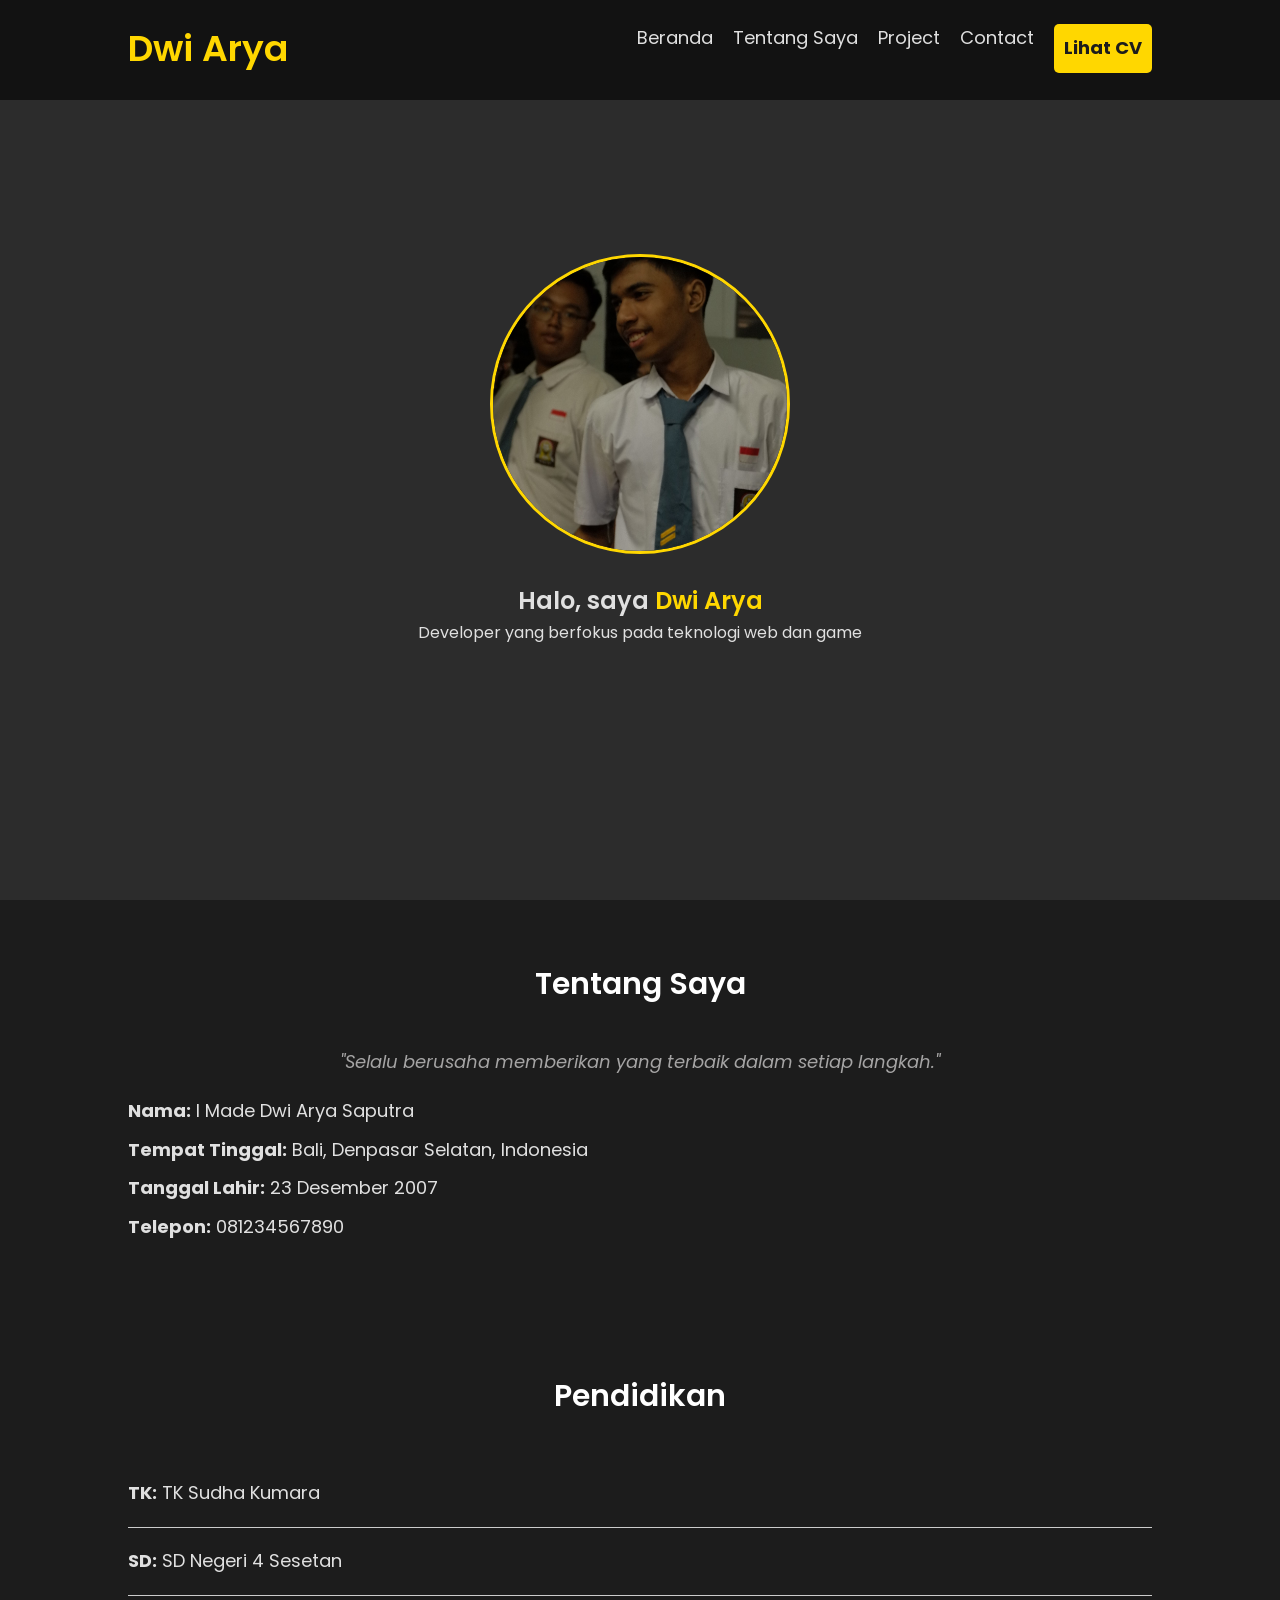
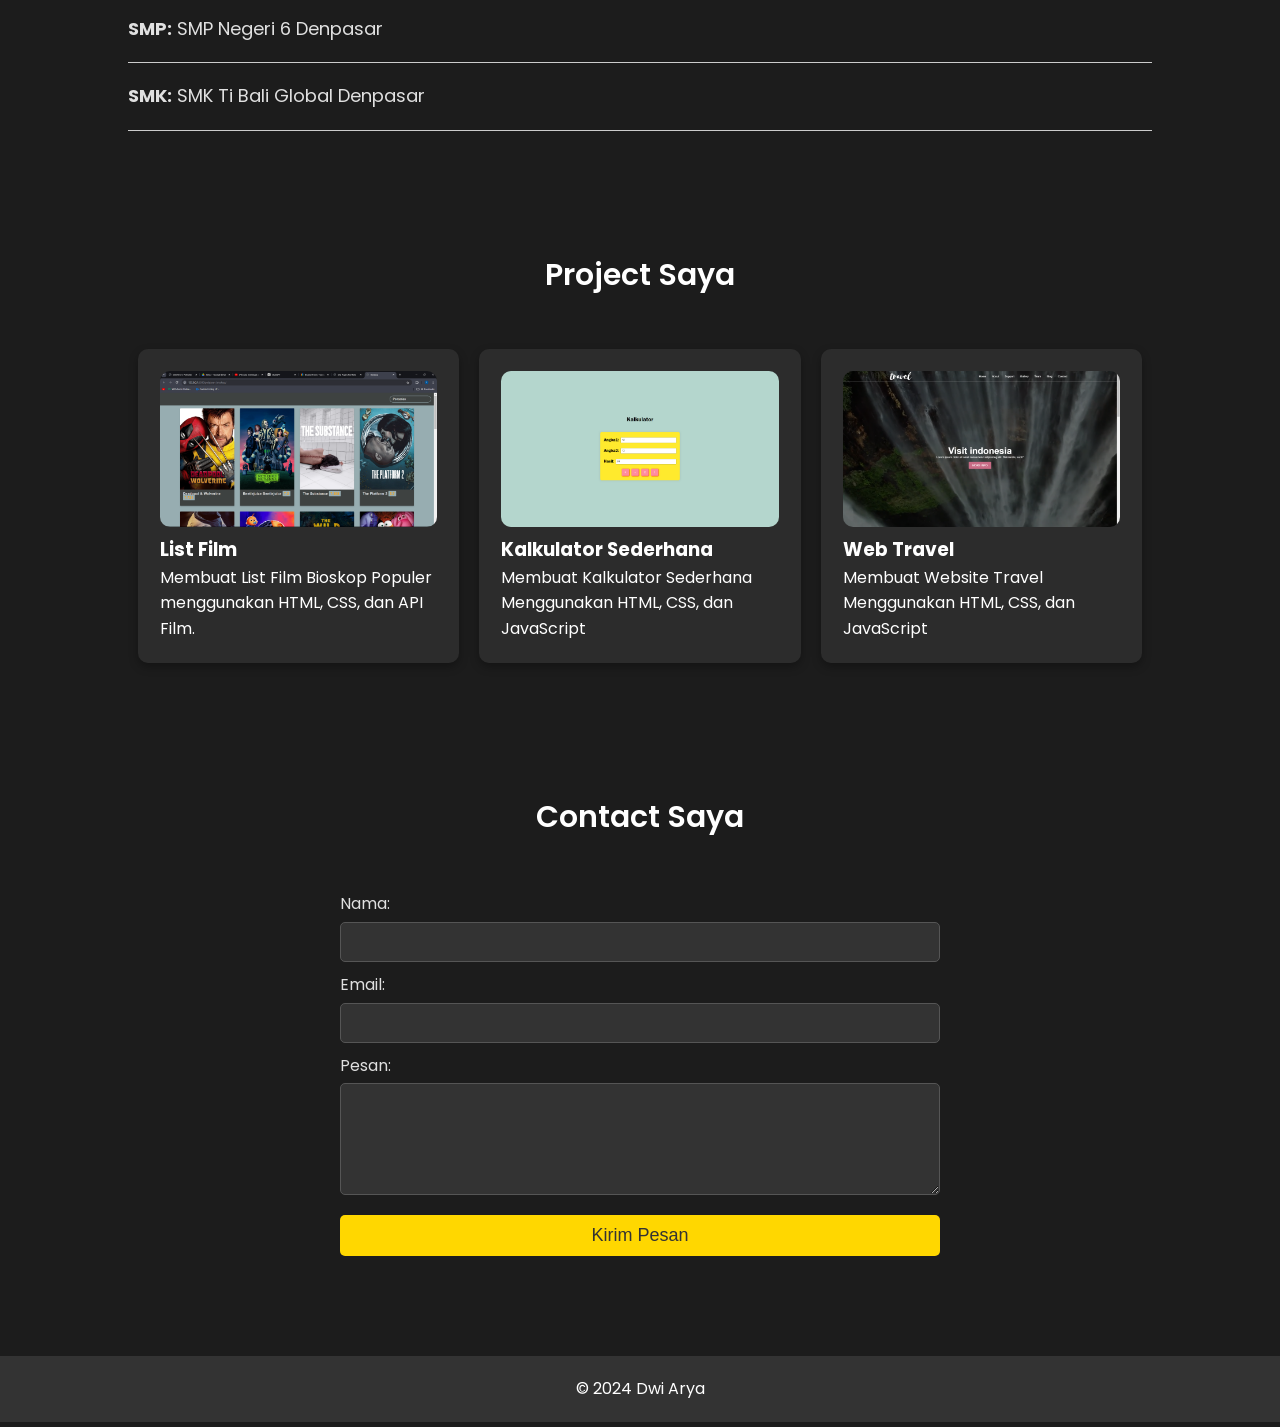
<file: index.html>
<!DOCTYPE html>
<html lang="en">
  <head>
    <meta charset="UTF-8" />
    <meta name="viewport" content="width=device-width, initial-scale=1.0" />
    <title>Dwi Arya's Portfolio</title>
    <link rel="stylesheet" href="style.css" />
    <link rel="icon" href="foto/favicon.ico" type="image/x-icon" />
  </head>
  <body>
    <header>
      <div class="container">
        <h1 class="logo-text">Dwi Arya</h1>
        <div class="hamburger" id="hamburger">
          <span></span>
          <span></span>
          <span></span>
        </div>
        <nav id="navbar">
          <ul>
            <a href="#beranda" class="nav-link">Beranda</a>
            <a href="#tentang" class="nav-link">Tentang Saya</a>
            <a href="#project" class="nav-link">Project</a>
            <a href="#contact" class="nav-link">Contact</a>
            <a href="#" id="cv"><strong>Lihat CV</strong></a>
          </ul>
            
        </nav>
      </div>
    </header>

    <section id="beranda">
      <div class="hero">
        <img src="foto/beranda.jpg" alt="Foto Dwi Arya" class="profile-photo" />
        <h1>Halo, saya <span>Dwi Arya</span></h1>
        <p>Developer yang berfokus pada teknologi web dan game</p>
      </div>
    </section>

    <section id="tentang">
      <div class="container">
        <h2>Tentang Saya</h2>
        <p class="motto">"Selalu berusaha memberikan yang terbaik dalam setiap langkah."</p>
        <div class="info">
          <p><strong>Nama:</strong> I Made Dwi Arya Saputra</p>
          <p><strong>Tempat Tinggal:</strong> Bali, Denpasar Selatan, Indonesia</p>
          <p><strong>Tanggal Lahir:</strong> 23 Desember 2007</p>
          <p><strong>Telepon:</strong> 081234567890</p>
        </div>
      </div>
    </section>

    <section id="pendidikan">
      <div class="container">
        <h2>Pendidikan</h2>
        <ul class="timeline">
          <li><strong>TK:</strong> TK Sudha Kumara</li>
          <li><strong>SD:</strong> SD Negeri 4 Sesetan</li>
          <li><strong>SMP:</strong> SMP Negeri 6 Denpasar</li>
          <li><strong>SMK:</strong> SMK Ti Bali Global Denpasar</li>
        </ul>
      </div>
    </section>

    <section id="project">
      <div class="container">
        <h2>Project Saya</h2>
        <div class="projects">
          <div class="project-card">
            <a href="pelajaran_bioskop" target="_blank">
              <img src="foto/foto1.png" alt="Project 1" />
              <h3>List Film</h3>
              <p>Membuat List Film Bioskop Populer menggunakan HTML, CSS, dan API Film.</p>
            </a>
          </div>
          <div class="project-card">
            <a href="KalkulatorWeb" target="_blank">
              <img src="foto/foto2.png" alt="Project 2" />
              <h3>Kalkulator Sederhana</h3>
              <p class="typing">Membuat Kalkulator Sederhana Menggunakan HTML, CSS, dan JavaScript</p>
            </a>
          </div>
          <div class="project-card">
            <a href="travelWeb" target="_blank">
              <img src="foto/foto3.png" alt="Project 2" />
              <h3>Web Travel</h3>
              <p class="typing">Membuat Website Travel Menggunakan HTML, CSS, dan JavaScript</p>
            </a>
          </div>
        </div>
      </div>
    </section>
    <section id="contact">
      <div class="container">
        <h2>Contact Saya</h2>
        <form class="contact-form" id="contactForm" action="index.php">
          <label for="name">Nama:</label>
          <input type="text" id="name" name="name" required />

          <label for="email">Email:</label>
          <input type="email" id="email" name="email" required />

          <label for="message">Pesan:</label>
          <textarea id="message" name="message" rows="5" required></textarea>

          <button type="submit">Kirim Pesan</button>
        </form>
      </div>
    </section>

    <footer>
      <p>&copy; 2024 Dwi Arya</p>
    </footer>

    <script src="main.js"></script>
  </body>
</html>
</file>
<file: style.css>
@import url("https://fonts.googleapis.com/css2?family=Poppins:wght@400;600&display=swap");

* {
  margin: 0;
  padding: 0;
  box-sizing: border-box;
}

body {
  font-family: "Poppins", sans-serif;
  line-height: 1.6;
  background-color: #1c1c1c;
  color: #f1f1f1;
}

html {
  scroll-behavior: smooth;
}

.container {
  width: 80%;
  margin: 0 auto;
}



header {
  height: 100px;
  background-color: #121212;
  padding: 20px 0;
  position: fixed;
  z-index: 999;
  width: 100%;
}

header .container {
  display: flex;
  justify-content: space-between;
  align-items: center;
}

header .logo {
  width: 50px;
}

nav ul {
  display: flex;
  list-style: none;
  z-index: 999;
}

nav ul a {
  margin-left: 20px;
}

nav ul a {
  color: #e0e0e0;
  text-decoration: none;
  font-size: 18px;
  transition: color 0.3s ease, transform 0.3s ease;
}

nav ul a:hover {
  color: #ffd700;
  transform: translateY(-3px);
}

section {
  padding: 60px 0;
}

#beranda {
  background-color: #2c2c2c;
  color: #e0e0e0;
  text-align: center;
  height: 100vh;
  display: flex;
  align-items: center;
  justify-content: center;
  flex-direction: column;
}

#beranda .profile-photo {
  margin-bottom: 20px;
  width: 300px;
  height: 300px;
  border-radius: 50%;
  object-fit: cover;
  border: 3px solid #ffd700;
  transition: transform 0.3s ease;
}

#beranda .profile-photo:hover {
  transform: scale(1.1);
}

#beranda h1 span {
  color: #ffd700;
}

#beranda .btn {
  background: linear-gradient(45deg, #ffd700, #ffae00);
  margin-top: 20px;
  padding: 10px 20px;
  color: #333;
  border: none;
  text-decoration: none;
  font-size: 18px;
  border-radius: 5px;
  transition: background-color 0.3s ease;
}

#beranda .btn:hover {
  background-color: #e0e0e0; /* Light gray on hover */
  color: #1c1c1c;
}

#tentang,
#pendidikan,
#project,
#contact {
  background-color: #1c1c1c; /* Dark background for all sections */
  color: #e0e0e0;
}

#tentang .motto {
  font-style: italic;
  font-size: 18px;
  text-align: center;
  margin-bottom: 20px;
  color: #a5a4a4;
}

#tentang .info {
  font-size: 18px;
  line-height: 1.6;
  margin-top: 20px;
}

#tentang .info p {
  margin-bottom: 10px;
}

h2 {
  text-align: center;
  margin-bottom: 40px;
  font-size: 30px;
  color: #ffffff;
}

h1,
h2 {
  font-family: "Poppins", sans-serif;
  font-weight: 600;
}



#pendidikan .timeline {
  list-style: none;
  padding-left: 0;
}

#pendidikan .timeline li {
  padding: 19px 0;
  font-size: 18px;
  border-bottom: 1px solid #ccc;
}

.projects {
  display: flex;
  justify-content: space-between;
}

.project-card {
  background-color: #2c2c2c;
  color: #e0e0e0;
  border-radius: 10px;
  box-shadow: 0 4px 8px rgba(0, 0, 0, 0.1);
  width: 45%;
  padding: 20px;
  box-shadow: 0 4px 10px rgba(0, 0, 0, 0.3);
  transition: transform 0.3s ease;
  position: relative;
  overflow: hidden;
  border: 2px solid transparent;
  margin: 10px;
}

.project-card img {
  width: 100%;
  border-radius: 10px;
}

.project-card:hover {
  transform: scale(1.05);
  border-color: #ffd700;
}

.project-card a {
  color: #ffffff;
  text-decoration: none;
}

#contact .contact-form {
  display: flex;
  flex-direction: column;
  max-width: 600px;
  margin: 0 auto;
}

#contact .contact-form label {
  margin-top: 10px;
  font-size: 16px;
}

#contact .contact-form input,
#contact .contact-form textarea {
  padding: 10px;
  margin-top: 5px;
  background-color: #333;
  color: #e0e0e0;
  border: 1px solid #555;
  border-radius: 5px;
  font-size: 16px;
}

#contact .contact-form button {
  margin-top: 20px;
  padding: 10px 20px;
  background-color: #ffd700;
  color: #333;
  border: none;
  border-radius: 5px;
  font-size: 18px;
  cursor: pointer;
  transition: background-color 0.3s ease;
}

#contact .contact-form button:hover {
  background-color: #333;
  color: white;
}

footer {
  background-color: #333;
  color: white;
  text-align: center;
  padding: 20px 0;
  margin-top: 40px;
}

footer p {
  margin: 0;
}

.logo-text {
  animation: slideIn 1s ease-out;
  font-size: 36px;
  color: #ffd700;
}

.fade-in {
  opacity: 0;
  animation: fadeIn 1s ease-in-out forwards;
}

section,
footer {
  visibility: hidden;
  transition: visibility 0s, opacity 0.5s ease-in-out;
}

.social-media img:hover {
  transform: scale(1.05);
  border-color: #ffd700;
}

footer .social-media a {
  margin: 0 10px;
  display: inline-block;
  transition: transform 0.3s ease;
}

footer .social-media a img {
  width: 100px;
  filter: grayscale(100%);
  transition: filter 0.3s ease, transform 0.3s ease;
}

footer .social-media a img:hover {
  filter: grayscale(0);
  transform: scale(1.1);
}


#cv{
  background-color: #ffd700;
  padding: 10px;
  border-radius: 5px;
  color: #1c1c1c;
  list-style: none;
  text-decoration: none;
  margin-left: 20px;
}

#cv:hover {
  background-color: #ffffff;
}


.hamburger {
  display: none;
  flex-direction: column;
  cursor: pointer;
  position: absolute;
  right: 20px;
  top: 35px;
}

.hamburger span {
  height: 3px;
  width: 25px;
  background-color: #fff;
  margin: 4px 0;
  transition: 0.4s;
}

@keyframes fadeIn {
  0% {
    opacity: 0;
    transform: translateY(20px);
  }
  100% {
    opacity: 1;
    transform: translateY(0);
  }
}

@media (max-width: 990px) {
  nav ul {
    display: none;
    flex-direction: column;
    background-color: #1c1c1c;
    position: absolute;
    top: 100px;
    right: 0;
    width: 100%;
    text-align: center;
    padding: 20px 0;
  }

  nav ul.show {
    display: flex;
  }
  nav ul li {
    padding: 10px 20px;
    list-style: none;
    border-bottom: 3px solid #e0e0e0;
  }

  .hamburger {
    display: flex;
  }
}
</file>
